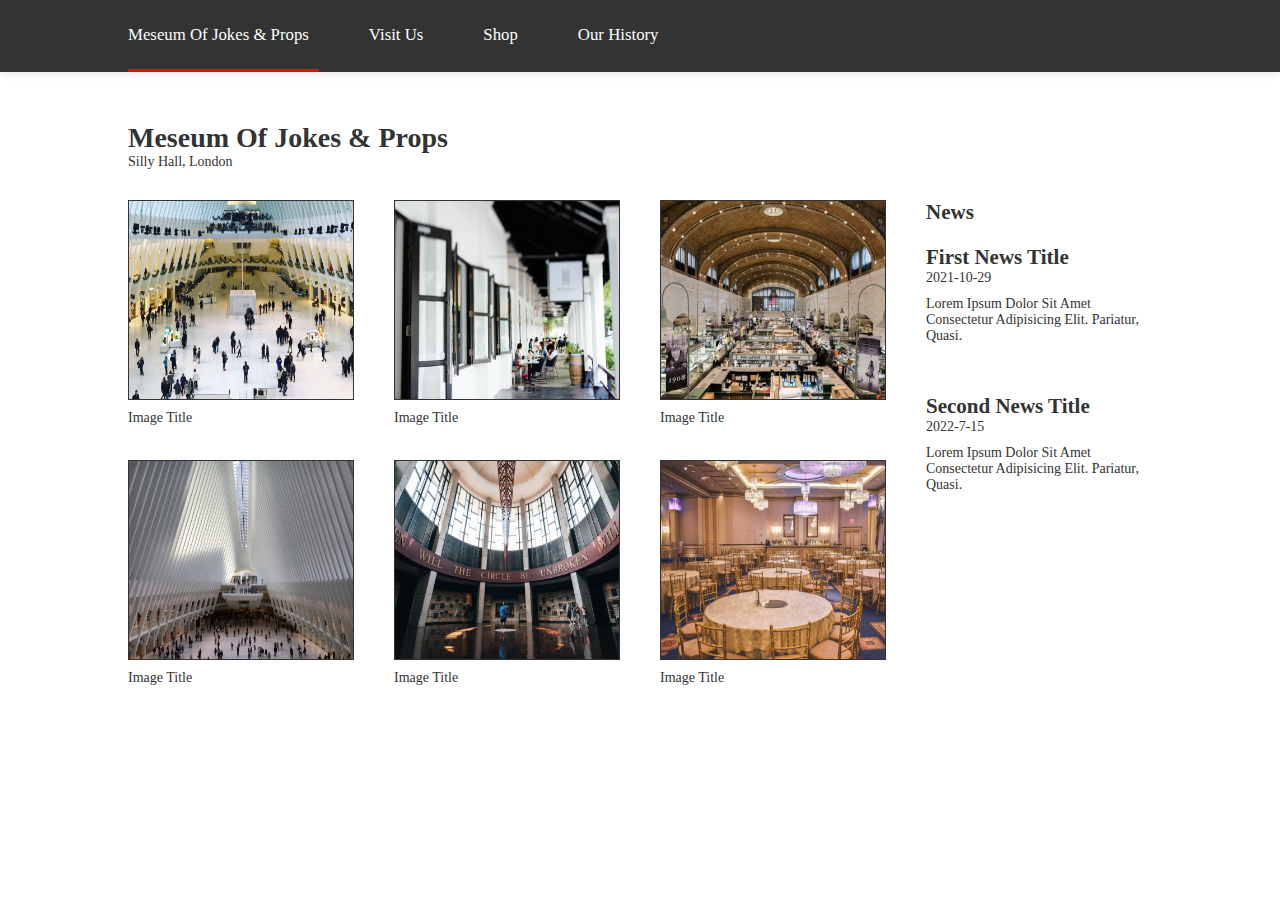
<file: your original design/index.html>
<!DOCTYPE html>
<html lang="en">
  <head>
    <meta charset="utf-8" />
    <title>Museum of Jokes &amp; Props</title>
    <link rel="stylesheet" href="styles.css" />
    <meta name="author" content="Your oucu" />
  </head>
  <body>
    <!--start header-->
    <div class="header" id="header">
      <div class="container">
        <ul class="main-nav">
          <li><a href="index.html" class="active">meseum of jokes & props</a></li>
          <li><a href="placeholder.html">visit us</a></li>
          <li><a href="placeholder.html">shop</a></li>
          <li><a href="placeholder.html">our history</a></li>
        </ul>
      </div>
    </div>
    <!--end header-->
    <!-- landing page  -->
    <div class="landing">
      <div class="container">
        <div class="text">
          <h1>meseum of jokes & props</h1>
          <p>
            Silly Hall, london
          </p>
      </div>
    </div>
    <!-- end landing page  -->
    <!-- start gallery  -->
    <div class="gallery">
      <div class="container">
        <div class="gallery-images">
                <div class="box">
                    <div class="image">
                        <img src="images/1.jpg" alt="gallery pic">
                    </div>
                    <p> <a href="">image title</a> </p>
                </div>
                <div class="box">
                    <div class="image">
                        <img src="images/2.jpg" alt="gallery pic">
                    </div>
                    <p> <a href="">image title</a> </p>
                </div>
                <div class="box">
                    <div class="image">
                        <img src="images/3.jpg" alt="gallery pic">
                    </div>
                    <p> <a href="">image title</a> </p>
                </div>
                <div class="box">
                    <div class="image">
                        <img src="images/4.jpg" alt="gallery pic">
                    </div>
                    <p> <a href="">image title</a> </p>
                </div>
                <div class="box">
                    <div class="image">
                        <img src="images/5.jpg" alt="gallery pic">
                    </div>
                    <p> <a href="">image title</a> </p>
                </div>
                <div class="box">
                    <div class="image">
                        <img src="images/6.jpg"alt="gallery pic">
                    </div>
                    <p> <a href="">image title</a> </p>
                </div>
      </div>
      <!-- news  -->
      <aside>
        <h2>News</h2>
        <div class="first-news">
          <h2>first news title</h2>
          <p>2021-10-29</p>
          <p>Lorem ipsum dolor sit amet consectetur adipisicing elit. Pariatur, quasi.</p>
        </div>
        <div class="second-news">
          <h2>second news title</h2>
          <p>2022-7-15</p>
          <p>Lorem ipsum dolor sit amet consectetur adipisicing elit. Pariatur, quasi.</p>
        </div>
      </aside>
      </div>
    </div>
  </body>
</html>
</file>
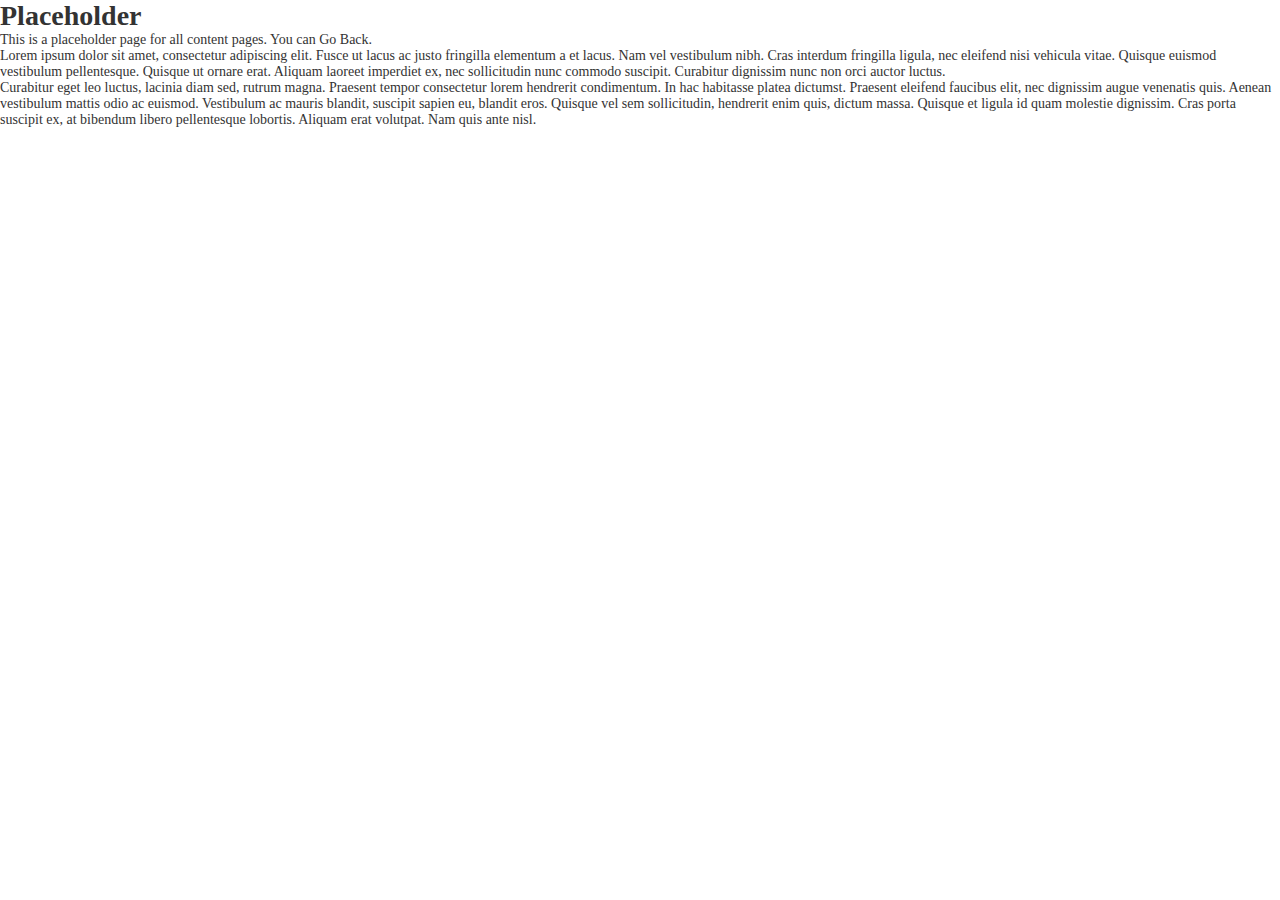
<file: your original design/placeholder.html>
<!DOCTYPE html>
<html lang="en">
  <!-- Set the page title, metadata, and link in the stylesheet -->
  <head>
    <meta charset="utf-8"/>
    <title>Museum of Jokes &amp; Props - Placeholder</title>
    <link rel="stylesheet" href="styles.css"/>
    <meta name="author" content="Mr Joke"/>
  </head>
  <body>
    <!-- Indicate that this is just a placeholder page. -->
    <h1>Placeholder</h2>
    <!-- Placing javascript directly in the onclick attribute is not good practice, because it is harder to maintain and creates duplicate code. However, for the placeholder page it is acceptable. -->
    <p>This is a placeholder page for all content pages. You can <a href="#" onclick="window.history.back();">go back</a>.</p>
    <!-- Add some more lorem ipsum text to pad out the page. -->
    <p>Lorem ipsum dolor sit amet, consectetur adipiscing elit. Fusce ut lacus ac justo fringilla elementum a et lacus. Nam vel vestibulum nibh. Cras interdum fringilla ligula, nec eleifend nisi vehicula vitae. Quisque euismod vestibulum pellentesque. Quisque ut ornare erat. Aliquam laoreet imperdiet ex, nec sollicitudin nunc commodo suscipit. Curabitur dignissim nunc non orci auctor luctus.</p>
    <p>Curabitur eget leo luctus, lacinia diam sed, rutrum magna. Praesent tempor consectetur lorem hendrerit condimentum. In hac habitasse platea dictumst. Praesent eleifend faucibus elit, nec dignissim augue venenatis quis. Aenean vestibulum mattis odio ac euismod. Vestibulum ac mauris blandit, suscipit sapien eu, blandit eros. Quisque vel sem sollicitudin, hendrerit enim quis, dictum massa. Quisque et ligula id quam molestie dignissim. Cras porta suscipit ex, at bibendum libero pellentesque lobortis. Aliquam erat volutpat. Nam quis ante nisl.</p>
  </body>
</html>
</file>
<file: your original design/styles.css>
/*start global rules*/
* {
  box-sizing: border-box;
  -webkit-box-sizing: border-box;
  -moz-box-sizing: border-box;
  padding: 0;
  margin: 0;
}
:root {
  --main-color: #ff0000;
  --main-color-alt: #1787e0;
  --main-transition: 0.3s;
  --main-padding-top: 100px;
  --main-padding-bottom: 100px;
  --section-background: #ececec;
}
html {
  scroll-behavior: smooth;
}
body {
  font-family: "Times New Roman", Georgia, serif;
  color: #333;
  font-size: 14px;
}
ul {
  list-style: none;
  margin: 0;
  padding: 0;
}
a {
  text-decoration: none;
  text-transform: capitalize;
  color: #333;
}
.container {
  width: 1024px;
  margin: auto;
}

.header {
  background-color: #333;
  color: #fefefe;
  position: relative;
  -webkit-box-shadow: 0 0 10px #ddd;
  -moz-box-shadow: 0 0 10px #ddd;
  box-shadow: 0 0 10px #ddd;
}
.header .main-nav {
  display: flex;
}
.header .main-nav > li:first-of-type a {
  padding-left: 0;
  margin-left: 0;
}
.header .main-nav > li > a {
  height: 72px;
  font-size: 120%;
  padding: 0px 10px;
  display: flex;
  align-content: center;
  align-items: center;
  position: relative;
  color: #fefefe;
  margin: 0px 20px;
  transition: var(--main-transition);
  overflow: hidden;
  border-bottom: 3px solid transparent;
}
.header .main-nav > li > a:hover,
a.active {
  left: 0;
  border-bottom: 3px var(--main-color) solid !important;
  transition: var(--main-transition);
}
/* landing page  */
.landing {
  margin-top: 50px;
  text-transform: capitalize;
}

/* gallery */
.gallery {
  margin-top: 30px;
  margin-bottom: 70px;
}
.gallery .container {
  display: grid;
  grid-template-columns: repeat(auto-fill, minmax(224px, 1fr));
  gap: 40px;
}
.gallery-images {
  grid-column-start: 1;
  grid-column-end: 4;
  display: grid;
  grid-template-columns: repeat(auto-fill, minmax(224px, 1fr));
  gap: 40px;
}
.gallery .box {
  padding-bottom: 20px;
  cursor: pointer;
}
.gallery .box .image {
  border: 1px solid #333;
  height: 100%;
}
.gallery .box img {
  width: 100%;
  height: 100%;
}
.gallery .box p {
  margin-top: 10px;
}
.gallery .box:hover p a {
  text-decoration: underline;
}
/* news */
aside {
  grid-column-start: 4;
  grid-column-end: 5;
  text-align-last: left;
}

aside > h2 {
  margin-bottom: 20px;
  text-transform: capitalize;
}
aside div {
  margin-bottom: 50px;
}
aside div p {
  margin-bottom: 10px;
}
</file>
